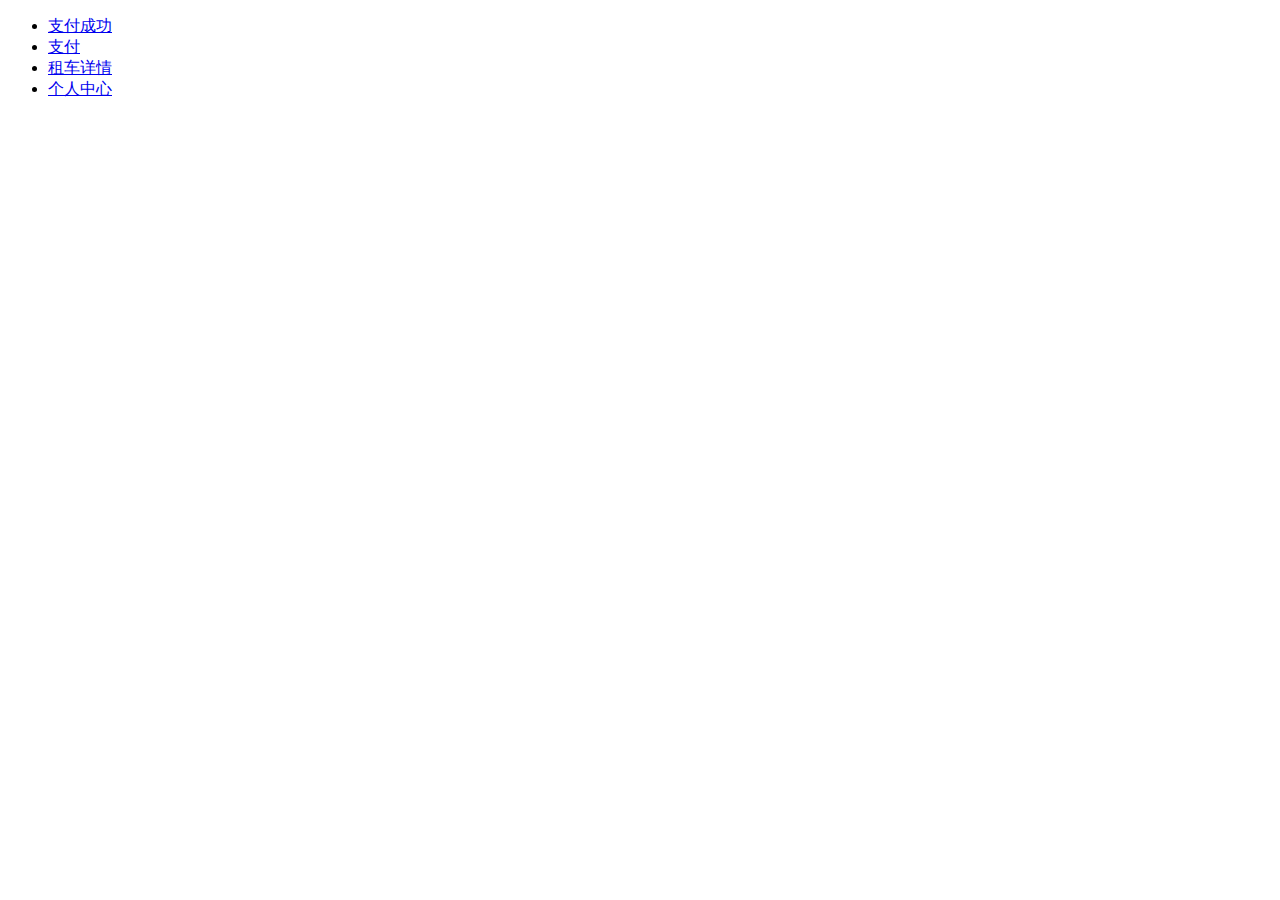
<file: index.html>
<!DOCTYPE html>
<html lang="en">
<head>
    <meta charset="UTF-8">
    <title></title>
</head>
<body>
    <ul>
        <li><a href="支付成功.html">支付成功</a></li>
        <li><a href="支付.html">支付</a></li>
        <li><a href="租车详情.html">租车详情</a></li>
        <li><a href="个人中心.html">个人中心</a></li>
    </ul>
</body>
</html>
</file>
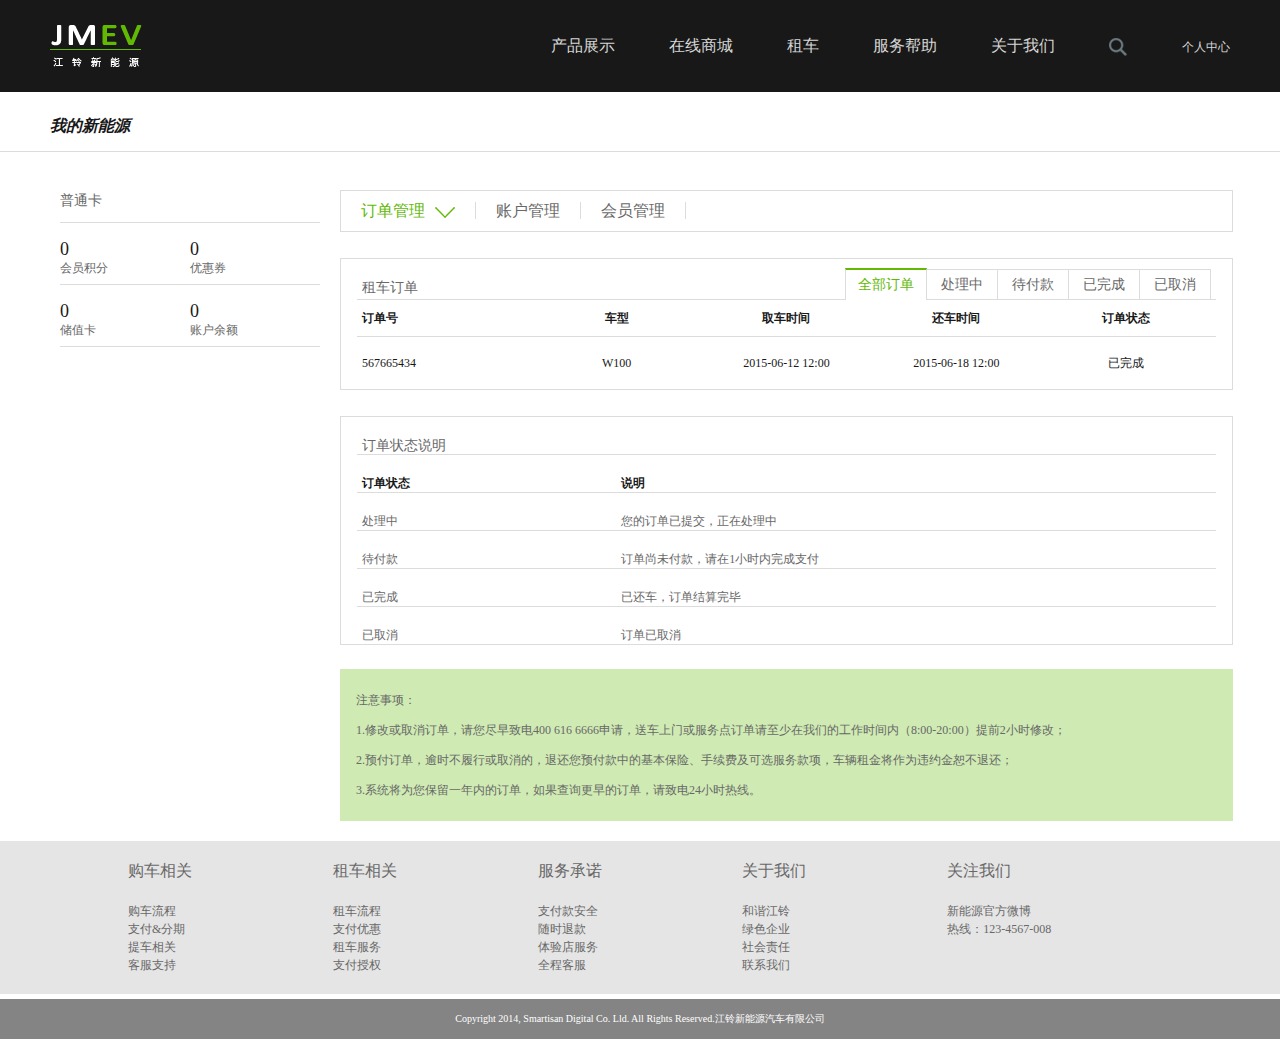
<file: 个人中心.html>
<!DOCTYPE html>
<html lang="en">
<head>
    <meta charset="UTF-8">
    <title>个人中心</title>
    <link href="css/个人中心.css" rel="stylesheet" type="text/css"/>
</head>
<body>
    <header>
        <div class="logo"><input type="image" src="resource/images/user_center/logo.png"></div>
        <ul class="navbar">
            <li><a href="#">产品展示</a></li>
            <li><a href="#">在线商城</a></li>
            <li><a href="#">租车</a></li>
            <li><a href="#">服务帮助</a></li>
            <li><a href="#">关于我们</a></li>
            <li><a href="#"><input type="image" src="resource/images/user_center/搜索icon.png"></a></li>
            <li class="user_center"><a href="#">个人中心</a></li>
        </ul>
        <div class="clear"></div>
    </header>
    <div class="title">我的新能源</div>
    <div class="user">
        <div class="user_detail">
            <div class="user_type">普通卡</div>
            <div class="user_points">
                <div class="points">0
                    <p>会员积分</p>
                </div>
                <div class="coupon">0
                    <p>优惠券</p>
                </div>
                <div class="clear"></div>
            </div>
            <div class="user_bank">
                <div class="points">0
                    <p>储值卡</p>
                </div>
                <div class="coupon">0
                    <p>账户余额</p>
                </div>
                <div class="clear"></div>
            </div>
        </div>
        <div class="user_manage">
            <div class="manage_head">
                <p style="color: #62B903;" id="manage_p_1" onclick="manage_change(1)">订单管理<input type="image" src="resource/images/user_center/下拉icon.png"/></p>
                <p id="manage_p_2" onclick="manage_change(2)">账户管理</p>
                <p id="manage_p_3" onclick="manage_change(3)">会员管理</p>
            </div>
            <div id="order_manage" style="display: none;">
                <p>租车订单</p>
                <p>购车订单</p>
            </div>
            <div class="order_manage" id="manage_1" style="display: block;">
                <div class="rent_order">
                    <div class="order_state">
                        <p>租车订单</p>
                        <div>
                            <p id="state_p_1" onclick="state_change(1)">全部订单</p>
                            <p id="state_p_2" onclick="state_change(2)">处理中</p>
                            <p id="state_p_3" onclick="state_change(3)">待付款</p>
                            <p id="state_p_4" onclick="state_change(4)">已完成</p>
                            <p id="state_p_5" onclick="state_change(5)">已取消</p>
                        </div>
                        <div class="clear"></div>
                    </div>
                    <div class="order_head">
                        <ul>
                            <li>订单号</li>
                            <li>车型</li>
                            <li>取车时间</li>
                            <li>还车时间</li>
                            <li>订单状态</li>
                        </ul>
                    </div>
                    <div class="order_detail">
                        <ul>
                            <li>567665434</li>
                            <li>W100</li>
                            <li>2015-06-12 12:00</li>
                            <li>2015-06-18 12:00</li>
                            <li>已完成</li>
                        </ul>
                    </div>
                </div>
                <div class="order_explain">
                    <div>订单状态说明</div>
                    <div class="explain_head">
                        <p class="state">订单状态</p>
                        <p>说明</p>
                    </div>
                    <div>
                        <p class="state">处理中</p>
                        <p>您的订单已提交，正在处理中</p>
                    </div>
                    <div>
                        <p class="state">待付款</p>
                        <p>订单尚未付款，请在1小时内完成支付</p>
                    </div>
                    <div>
                        <p class="state">已完成</p>
                        <p>已还车，订单结算完毕</p>
                    </div>
                    <div>
                        <p class="state">已取消</p>
                        <p>订单已取消</p>
                    </div>
                </div>
                <div class="order_tips">
                    <p>注意事项：</p>
                    <p>1.修改或取消订单，请您尽早致电400 616 6666申请，送车上门或服务点订单请至少在我们的工作时间内（8:00-20:00）提前2小时修改；</p>
                    <p>2.预付订单，逾时不履行或取消的，退还您预付款中的基本保险、手续费及可选服务款项，车辆租金将作为违约金恕不退还；</p>
                    <p>3.系统将为您保留一年内的订单，如果查询更早的订单，请致电24小时热线。</p>
                </div>
            </div>
            <div class="account_manage" id="manage_2" style="display: none;">
                <div class="account">
                    <div class="account_type">
                        <p>账户管理</p>
                        <div>
                            <p id="account_p_1" onclick="account_change(1)">储值卡</p>
                            <p id="account_p_2" onclick="account_change(2)">优惠券</p>
                            <p id="account_p_3" onclick="account_change(3)">账户余额</p>
                            <p id="account_p_4" onclick="account_change(4)">会员积分</p>
                        </div>
                        <div class="clear"></div>
                    </div>
                    <div class="account_detail">
                        <div>储值卡余额：<span>￥0</span></div>
                        <div>
                            <p>
                                <label for="bank_id">储值卡账号</label>
                                <input type="text" id="bank_id"/>
                            </p>
                            <p>
                                <label>查询消费记录</label>
                                <input type="date" id="start_date"/>至
                                <input type="date" id="end_date"/>
                                <input type="submit" value="查询" id="submit"/>
                            </p>
                            <div class="clear"></div>
                        </div>
                    </div>
                    <div class="account_detail_head">
                        <ul>
                            <li>日期</li>
                            <li>内容</li>
                            <li>金额</li>
                            <li>备注</li>
                        </ul>
                    </div>
                    <div class="account_content"></div>
                </div>
                <div class="account_tips">
                    <p>储值卡规则：</p>
                    <p>1、储值卡支持预付、租金结算、租车押金支付（仅限预授权5000元以下的车型）和违章押金支付；</p>
                    <p>2、使用储值卡消费不返神州币；</p>
                    <p>3、储值卡不计息、不兑现、不透支、不可充值，有效期三年，过期余额不退；</p>
                    <p>4、您可在神州租车任一门店购买储值卡，购买时一次性开具发票，购卡后恕不能退；</p>
                    <p>5、储值卡首次使用前，请有门店进行激活，激活时客户输入密码；</p>
                    <p>6、储值卡不允许转借；</p>
                    <p>7、修改密码或挂失，请您致电400 616 6666热线。</p>
                </div>
            </div>
            <div class="member_manage" id="manage_3" style="display: none;">
                <div class="member">
                    <p>会员管理</p>
                    <div>
                        <p id="member_p_1" onclick="member_change(1)">个人信息</p>
                        <p id="member_p_2" onclick="member_change(2)">修改密码</p>
                    </div>
                    <div class="clear"></div>
                </div>
                <div class="member_detail">
                    <div>
                        <p>
                            <label for="name">姓名：</label>
                            <input type="text" id="name"/>
                        </p>
                        <p>
                            <label>会员级别：</label>
                            <span>普通会员</span>
                        </p>
                    </div>
                    <div>
                        <p>
                            <label for="id_type">证件类型：</label>
                            <select id="id_type">
                                <option value="0">请选择证件类型</option>
                            </select>
                        </p>
                        <p>
                            <label for="id_number">证件号码：</label>
                            <input type="text" id="id_number"/>
                        </p>
                    </div>
                    <div>
                        <p>
                            <label for="tel_number">手机号码：</label>
                            <input type="text" id="tel_number"/>
                        </p>
                        <p>
                            <label for="email">电子邮箱：</label>
                            <input type="text" id="email"/>
                        </p>
                    </div>
                    <div>
                        <input type="submit" value="保存" id="save"/>
                    </div>
                </div>
            </div>
        </div>
        <div class="clear"></div>
    </div>
    <div class="links">
        <div>
            购车相关
            <ul>
                <li><a href="#">购车流程</a></li>
                <li><a href="#">支付&分期</a></li>
                <li><a href="#">提车相关</a></li>
                <li><a href="#">客服支持</a></li>
            </ul>
        </div>
        <div>
            租车相关
            <ul>
                <li><a href="#">租车流程</a></li>
                <li><a href="#">支付优惠</a></li>
                <li><a href="#">租车服务</a></li>
                <li><a href="#">支付授权</a></li>
            </ul>
        </div>
        <div>
            服务承诺
            <ul>
                <li><a href="#">支付款安全</a></li>
                <li><a href="#">随时退款</a></li>
                <li><a href="#">体验店服务</a></li>
                <li><a href="#">全程客服</a></li>
            </ul>
        </div>
        <div>
            关于我们
            <ul>
                <li><a href="#">和谐江铃</a></li>
                <li><a href="#">绿色企业</a></li>
                <li><a href="#">社会责任</a></li>
                <li><a href="#">联系我们</a></li>
            </ul>
        </div>
        <div>
            关注我们
            <ul>
                <li><a href="#">新能源官方微博</a></li>
                <li><a href="#">热线：123-4567-008</a></li>
            </ul>
        </div>
    </div>
    <footer>
        Copyright 2014, Smartisan Digital Co. Lld. All Rights Reserved.江铃新能源汽车有限公司
    </footer>
    <script type="application/javascript" src="js/个人中心.js"></script>
</body>
</html>
</file>
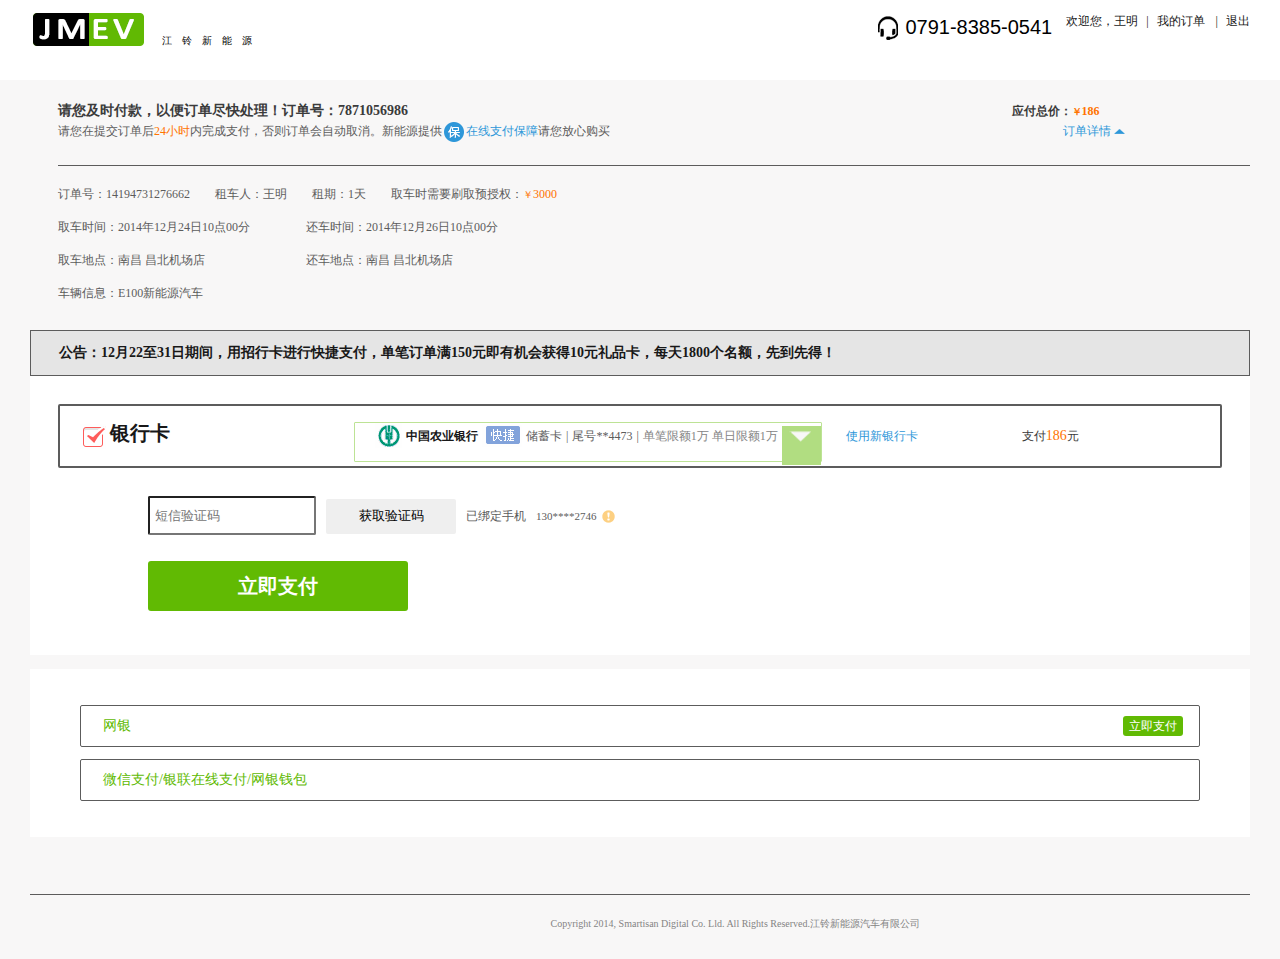
<file: 支付.html>
<!DOCTYPE html>
<html lang="en">
<head>
    <meta charset="UTF-8">
    <title>支付</title>
    <link href="css/支付.css" type="text/css" rel="stylesheet">
</head>
<body>
    <header>
        <div class="logo"><img src="resource/images/支付/1%20(2).png" id="logo"/><p>江铃新能源</p></div>
        <div class="head_nav">
            <ul>
                <li><a href="#">欢迎您，<div class="username">王明</div></a></li>
                <li class="pipe">|</li>
                <li><a href="#">我的订单</a> </li>
                <li class="pipe">|</li>
                <li><a href="#">退出</a></li>
            </ul>
        </div>
        <div class="tel"><img src="resource/images/支付/3%20(2).png" id="headphone"/>0791-8385-0541</div>
        <div class="clear"></div>
    </header>
    <div class="order">
        <div class="order_head">
            <div class="order_price">
                请您及时付款，以便订单尽快处理！订单号：7871056986
                <p id="price">应付总价：<span id="sign">￥</span><span>186</span></p>
            </div>
            <p id="notice">请您在提交订单后<span id="time">24小时</span>内完成支付，否则订单会自动取消。新能源提供<img src="resource/images/支付/1.png" /><span id="security">在线支付保障</span>请您放心购买 </p>
            <p id="order_detail_logo">订单详情<img src="resource/images/支付/4.png" /></p>
        </div>
        <div class="order_detail">
            <div class="renter">
                <p>订单号：14194731276662</p>
                <p>租车人：王明</p>
                <p>租期：1天</p>
                <p>取车时需要刷取预授权：<span class="sign">￥</span><span>3000</span></p>
            </div>
            <div class="get">
                <p>取车时间：2014年12月24日10点00分</p>
                <p>取车地点：南昌 昌北机场店</p>
                <p>车辆信息：E100新能源汽车</p>
            </div>
            <div class="return">
                <p>还车时间：2014年12月26日10点00分</p>
                <p>还车地点：南昌 昌北机场店</p>
            </div>
            <div class="clear"></div>
        </div>
    </div>
    <div class="payment">
        <div class="notice">
            公告：12月22至31日期间，用招行卡进行快捷支付，单笔订单满150元即有机会获得10元礼品卡，每天1800个名额，先到先得！
        </div>
        <div class="bank_card">
            <img src="resource/images/支付/6.png"/>
            <p class="card">银行卡</p>
            <div class="bank">
                <img src="resource/images/支付/3.png"/>
                <p class="card">中国农业银行</p>
                <img src="resource/images/支付/12.png" />
                <p>储蓄卡</p>
                <p>|</p>
                <p>尾号**4473</p>
                <p>|</p>
                <p class="tips">单笔限额1万 单日限额1万</p>
                <div class="box">
                    <img src="resource/images/支付/5.png" />
                </div>
            </div>
            <p class="new_card">使用新银行卡</p>
            <p class="pay">支付<span>186</span>元</p>
        </div>
        <div class="tel">
            <input type="text" placeholder="短信验证码" id="text"/>
            <input type="button" value="获取验证码" id="button"/>
            <p>已绑定手机</p>
            <p id="tel_number">130****2746</p>
            <img src="resource/images/支付/2.png" />
            <div class="pay_now"><input type="button" value="立即支付" id="pay"/></div>
        </div>
    </div>
    <div class="online_payment">
        <div class="online_bank">网银
            <input type="button" name="立即支付" value="立即支付" align="right"/>
            <div class="clear"></div>
        </div>
        <div class="wechat">微信支付/银联在线支付/网银钱包</div>
    </div>
    <footer>
        Copyright 2014, Smartisan Digital Co. Lld. All Rights Reserved.江铃新能源汽车有限公司
    </footer>
</body>
</html>
</file>
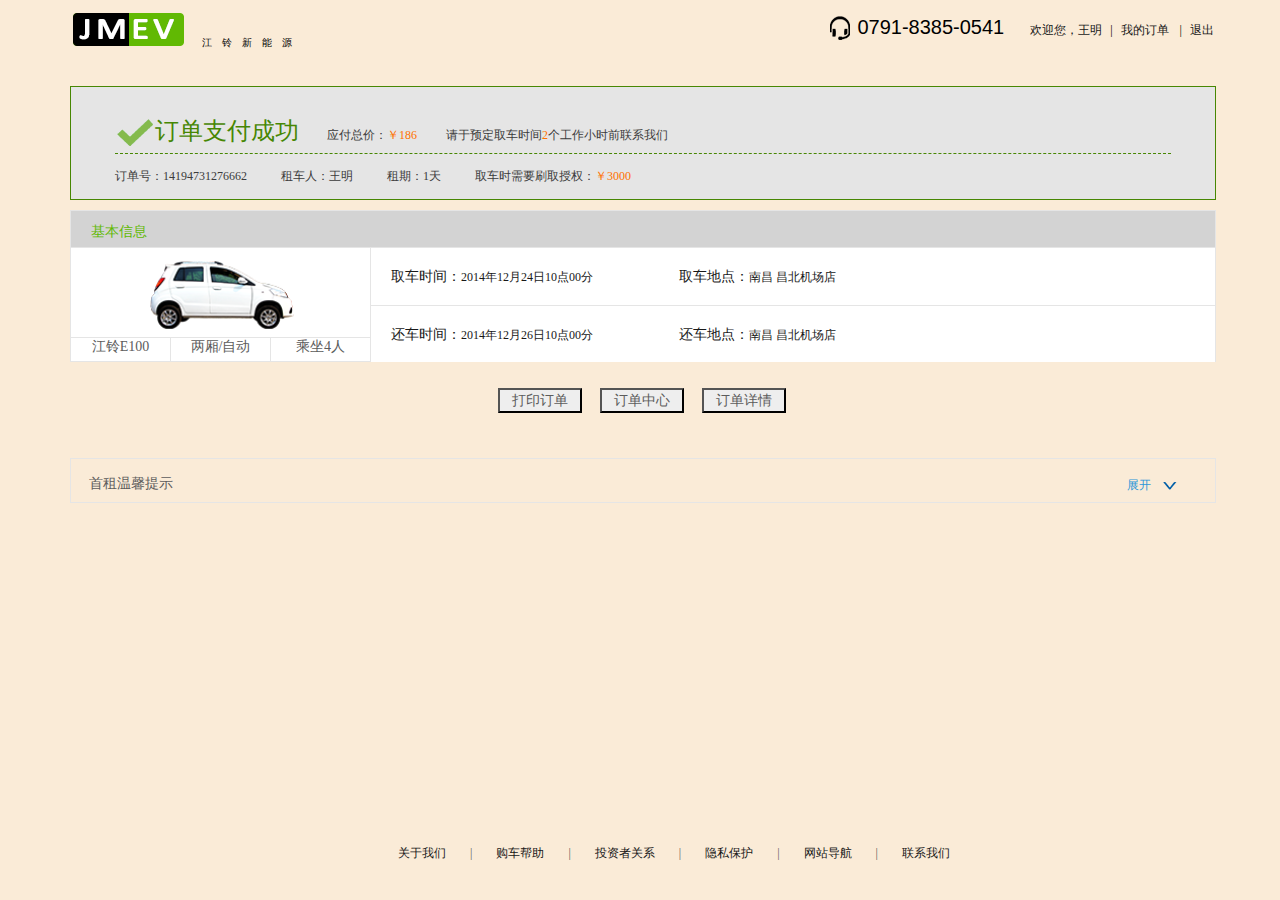
<file: 支付成功.html>
<!DOCTYPE html>
<html lang="en">
<head>
    <meta charset="UTF-8">
    <title>支付成功</title>
    <link href="css/支付成功.css" type="text/css" rel="stylesheet">
</head>
<body>
    <header>
        <div class="logo"><img src="resource/images/1%20(2).png" id="logo"/><p>江铃新能源</p></div>
        <div class="head_nav">
            <div class="tel"><img src="resource/images/3%20(2).png" id="headphone"/>0791-8385-0541</div>
            <div class="head_navbar">
                <ul>
                    <li><a href="#">欢迎您，<div class="username">王明</div></a></li>
                    <li class="pipe">|</li>
                    <li><a href="#">我的订单</a> </li>
                    <li class="pipe">|</li>
                    <li><a href="#">退出</a></li>
                </ul>
            </div>
        </div>
        <div class="clear"></div>
    </header>
    <div class="success">
        <div class="success_info">
            <div class="success_logo"><img src="resource/images/3.png"/>订单支付成功 </div>
            <div class="success_price">
                <p class="rent_price">应付总价：<span id="rent_price">￥186</span></p>
                <p class="contact_time">请于预定取车时间<span id="contact_time">2</span>个工作小时前联系我们</p>
            </div>
        </div>
        <div class="order_info">
            <p class="order">订单号：14194731276662</p>
            <p class="renter">租车人：王明</p>
            <p class="rent_time">租期：1天</p>
            <p class="auth_price">取车时需要刷取授权：<span id="auth_price">￥3000</span></p>
        </div>
    </div>
    <div class="basic_info">
        <div class="basic_info_head">基本信息</div>
        <div class="car_info">
            <div class="car_pic"><img src="resource/images/1.png"/></div>
            <div class="car_detail">
                <span>江铃E100</span>
                <span>两厢/自动</span>
                <span>乘坐4人</span>
            </div>
        </div>
        <div class="time_place">
            <div class="get">
                <p class="time">取车时间：<span>2014年12月24日10点00分</span></p>
                <p class="place">取车地点：<span>南昌 昌北机场店</span></p>
            </div>
            <div class="return">
                <p class="time">还车时间：<span>2014年12月26日10点00分</span></p>
                <p class="place">还车地点：<span>南昌 昌北机场店</span></p>
            </div>
        </div>
    </div>
    <div class="order_button">
        <button id="print_order" >打印订单</button>
        <button id="order_center" >订单中心</button>
        <button id="order_detail" >订单详情</button>
    </div>
    <div class="tips">
        <div class="first_rent_tips">
            首租温馨提示
            <a href="javascript:open()"><img src="resource/images/2.png"/></a>
            <span class="open">展开</span>
            <div class="clear"></div>
        </div>
        <div class="how_get" id="how_get" style="display: none">
            如何取车
            <p>1.取车时请携带本人有效身份证、驾驶证副本和信用卡。取车时将冻结3，000租车授权。</p>
            <p>2.请您准时取车，超时取车，起租时间按预定取车时间起算。</p>
        </div>
        <div class="change_rules" id="change_rules" style="display: none">
            退改规则
            <p>修改或取消订单，请提前致电0791-83850541；取车时间在10:00-20:00时，请提前2小时申请，取车时间在10:00-20:00之外，请您尽早致电申请。</p>
            <p>（小贴士：如果您修改订单或取消订单重新预定，价格可能会发生变化。）</p>
        </div>
    </div>
    <footer>
        <div class="foot_nav">
            <ul>
                <li><a href="#">关于我们</a></li>
                <li class="pipe">|</li>
                <li><a href="#">购车帮助</a></li>
                <li class="pipe">|</li>
                <li><a href="#">投资者关系</a></li>
                <li class="pipe">|</li>
                <li><a href="#">隐私保护</a></li>
                <li class="pipe">|</li>
                <li><a href="#">网站导航</a></li>
                <li class="pipe">|</li>
                <li><a href="#">联系我们</a></li>
            </ul>
        </div>
    </footer>
    <script type="text/javascript" src="js/支付成功.js"></script>
</body>
</html>
</file>
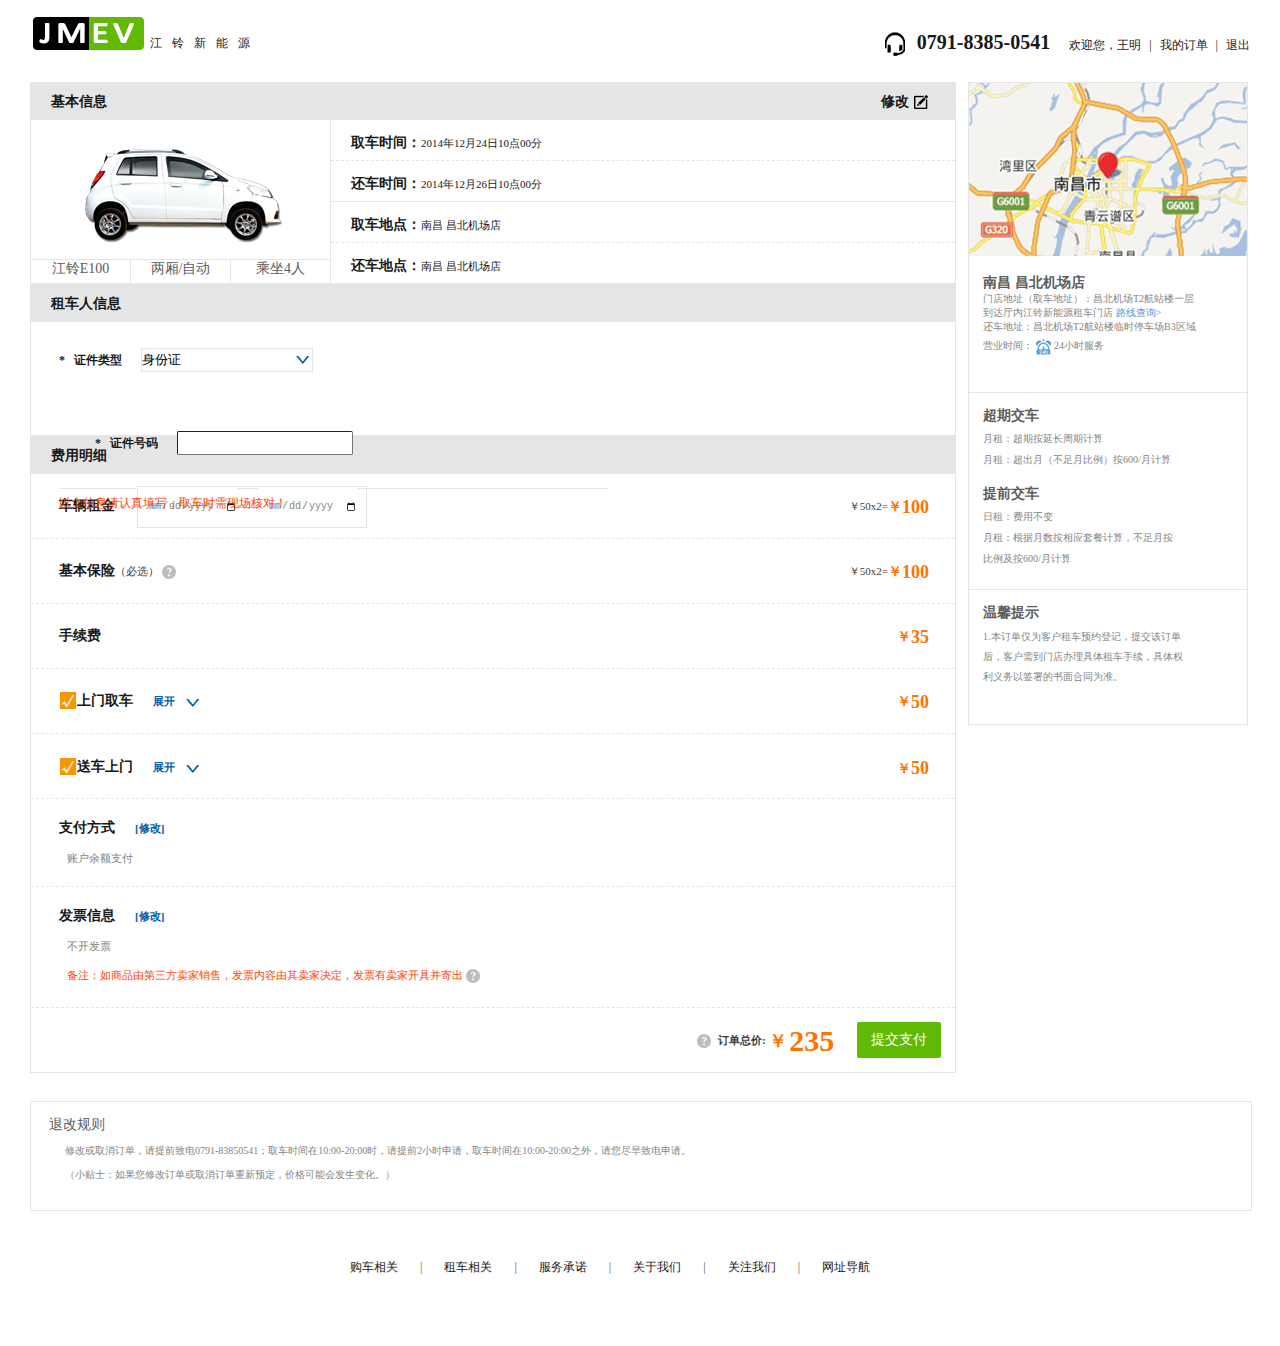
<file: 租车详情.html>
<!DOCTYPE html>
<html lang="en">
<head>
    <meta charset="UTF-8">
    <title>租车详情</title>
    <link type="text/css" rel="stylesheet" href="css/租车详情.css" />
</head>
<body>
    <header>
        <div class="logo">
            <input type="image" src="resource/images/rent_detail/1.png" />
            <p>江铃新能源</p>
        </div>
        <div class="head_nav">
            <p>
                <input type="image" src="resource/images/rent_detail/3.png" />
                0791-8385-0541
            </p>
            <ul>
                <li><a href="#">欢迎您，<span>王明</span></a></li>
                <li>|</li>
                <li><a href="#">我的订单</a></li>
                <li>|</li>
                <li><a href="#">退出</a></li>
            </ul>
        </div>
        <div class="clear"></div>
    </header>
    <div class="rent">
        <div class="rent_info">
            <div class="basic_info">
                <div class="basic_info_head">
                    <p class="basic">基本信息</p>
                    <p class="change">修改<input type="image" src="resource/images/rent_detail/8.png" /></p>
                    <div class="clear"></div>
                </div>
                <div class="car_info">
                    <div class="car_pic"><img src="resource/images/rent_detail/租车详情 1.1.png"/></div>
                    <div class="car_detail">
                        <span>江铃E100</span>
                        <span>两厢/自动</span>
                        <span>乘坐4人</span>
                    </div>
                </div>
                <div class="time_place">
                    <p class="get_time">取车时间：<span>2014年12月24日10点00分</span></p>
                    <p class="return_time">还车时间：<span>2014年12月26日10点00分</span></p>
                    <p class="get_place">取车地点：<span>南昌 昌北机场店</span></p>
                    <p class="return_place">还车地点：<span>南昌 昌北机场店</span></p>
                </div>
            </div>
            <div class="renter">
                <div class="renter_head">租车人信息</div>
                <div class="renter_id">
                    <div class="id_type">*
                        <label for="select">证件类型</label>
                        <div class="select" >
                            <select id="select">
                                <option value="0">身份证</option>
                            </select>
                        </div>
                    </div>
                    <div class="id_number">*
                        <label for="id_number">证件号码</label>
                        <input type="text" id="id_number"/>
                    </div>
                </div>
                <div class="rent_tips">以上信息请认真填写，取车时需现场核对！</div>
            </div>
            <div class="cost_details">
                <div class="cost_head">费用明细</div>
                <div class="car_rent">
                    <p class="title">车辆租金</p>
                    <p class="date">
                        <input type="date" id="start_date"/>
                        <span>——</span>
                        <input type="date" id="end_date"/>
                    </p>
                    <p class="price">￥50x2=<span class="sign">￥</span><span>100</span></p>
                    <div class="clear"></div>
                </div>
                <div class="basic_insurance">
                    <p class="title">基本保险<span>（必选）</span><img src="resource/images/rent_detail/7.png"/></p>
                    <p class="price">￥50x2=<span class="sign">￥</span><span>100</span></p>
                    <div class="clear"></div>
                </div>
                <div class="commission">
                    <p class="title">手续费</p>
                    <p class="price"><span class="sign">￥</span><span>35</span></p>
                    <div class="clear"></div>
                </div>
                <div class="get_car">
                    <p class="title"><img src="resource/images/rent_detail/5.png" class="checked"/>上门取车<a href="javascript:get_open()"><span>展开<img src="resource/images/rent_detail/4.png" /></span></a></p>
                    <p class="price"><span class="sign">￥</span><span>50</span></p>
                    <div class="clear"></div>
                </div>
                <div class="send_car" id="send_car">
                    <p class="title"><img src="resource/images/rent_detail/5.png" class="checked"/>送车上门<a href="javascript:send_open()"><span>展开<img src="resource/images/rent_detail/4.png" /></span></a></p>
                    <p class="price"><span class="sign">￥</span><span>50</span></p>
                    <div class="clear"></div>
                    <div class="open" id="send_open" style="display: none">
                        <p>服务费：<span class="sign">￥</span><span>50</span>元/次</p>
                        <p>江铃新能源租车可以到指定地点取车并为客户现场办理手续。</p>
                        <p>服务范围：北至：新区--经开区双港路，老市区--富大有路；西至：新区--昌南大道；南至：新区--经开区黄家湖西路，</p>
                        <p>红谷滩--前胡大道，老市区--昌南大道；冬至：昌东大道。</p>
                        <p>为确保预定成功，请提前24小时预订。</p>
                        <p>本服务按次计费。</p>
                    </div>

                </div>
                <div class="pay_method" id="pay_method">
                    <p class="title">支付方式<a href="javascript:method_open()"><span>[修改]</span></a></p>
                    <div class="method" id="method">账户余额支付</div>
                    <div class="change_method" id="change_method" style="display: none">
                        <form id="form" action="javascript:save()">
                            <p id="p-0" style="background-color: #E5E5E5">
                                <input type="radio" id="balance_payment" checked="checked" name="change_method" value="balance_payment"/>
                                <label for="balance_payment">账户余额支付</label>
                                新能源账户（13006182746）&nbsp;&nbsp;&nbsp;&nbsp;余额：0元
                                <a href="#">查看账户信息</a>
                            </p>
                            <p id="p-1">
                                <input type="radio" id="online_payment" name="change_method" value="online_payment"/>
                                <label for="online_payment">在线支付</label>
                                即时到账，支持绝大多数银行借记卡及部分信用卡
                                <a href="#">查看银行及限额</a>
                            </p>
                            <p id="p-2">
                                <input type="radio" id="store_payment" name="change_method" value="store_payment"/>
                                <label for="store_payment">门店支付</label>
                                门店提货付款，支持现金、POS机刷卡、支票支付
                                <a href="#">查看服务</a>
                            </p>
                            <input type="submit" value="保存支付方式" id="save"/>
                        </form>
                    </div>
                </div>
                <div class="invoice" id="invoice_method">
                    <p class="title">发票信息<a href="javascript:invoice_open()"><span>[修改]</span></a></p>
                    <div id="invoice" >
                        <p class="invoice_info" id="invoice_info">不开发票</p>
                        <p class="remark">备注：如商品由第三方卖家销售，发票内容由其卖家决定，发票有卖家开具并寄出<img src="resource/images/rent_detail/7.png"/></p>
                    </div>
                    <div class="change_invoice" id="change_invoice" style="display: none">
                        <form id="invoice_form" action="javascript:save_invoice()">
                            <div class="invoice_type">
                                类型和抬头
                                <p>
                                    <input type="radio" name="invoice" checked="checked" id="individual"/>
                                    &nbsp;个人&nbsp;普通发票&nbsp;
                                    <span>编辑</span>
                                    <span>删除</span>
                                </p>
                                <p>
                                    <input type="radio" name="invoice" id="new" />
                                    &nbsp;使用新的发票信息
                                </p>
                            </div>
                            <div class="invoice_content">
                                发票内容
                                <img src="resource/images/rent_detail/7.png"/>
                                <p>
                                    <label>发票内容：</label>
                                    <input type="radio" name="invoice_content" checked="checked" id="no_invoice"/>
                                    <label for="no_invoice">不开发票</label>
                                    <input type="radio" name="invoice_content" checked="checked" id="invoice_details"/>
                                    <label for="invoice_details">明细</label>
                                </p>
                            </div>
                            <p class="remark">备注：如商品由第三方卖家销售，发票内容由其卖家决定，发票有卖家开具并寄出<img src="resource/images/rent_detail/7.png"/></p>
                            <input type="submit" value="保存发票信息" id="save_invoice"/>
                        </form>

                    </div>
                </div>
                <div class="payment">
                    <p>
                        <img src="resource/images/rent_detail/7.png"/>
                        订单总价:
                        <span class="sign">￥</span>
                        <span>235</span>
                        <input type="submit" value="提交支付"/>
                    </p>
                    <div class="clear"></div>
                </div>
            </div>
        </div>
        <div class="other_info">
            <div class="map"><input type="image" src="resource/images/rent_detail/2.png"/></div>
            <div class="place">
                南昌 昌北机场店
                <p>门店地址（取车地址）：昌北机场T2航站楼一层</p>
                <p>到达厅内江铃新能源租车门店 <a href="#">路线查询></a></p>
                <p>还车地址：昌北机场T2航站楼临时停车场B3区域</p>
                <p>营业时间：<input type="image" src="resource/images/rent_detail/9.png" />24小时服务</p>
            </div>
            <div class="return">
                <div class="after_return">
                    超期交车
                    <p>月租：超期按延长周期计算</p>
                    <p>月租：超出月（不足月比例）按600/月计算</p>
                </div>
                <div class="pre_return">
                    提前交车
                    <p>日租：费用不变</p>
                    <p>月租：根据月数按相应套餐计算，不足月按</p>
                    <p>比例及按600/月计算</p>
                </div>
            </div>
            <div class="tips">
                温馨提示
                <p>1.本订单仅为客户租车预约登记，提交该订单</p>
                <p>后，客户需到门店办理具体租车手续，具体权</p>
                <p>利义务以签署的书面合同为准。</p>
            </div>
        </div>
        <div class="clear"></div>
    </div>
    <div class="change_rules" id="change_rules">
        退改规则
        <p>修改或取消订单，请提前致电0791-83850541；取车时间在10:00-20:00时，请提前2小时申请，取车时间在10:00-20:00之外，请您尽早致电申请。</p>
        <p>（小贴士：如果您修改订单或取消订单重新预定，价格可能会发生变化。）</p>
    </div>
    <footer>
        <ul>
            <li><a href="#">购车相关</a></li>
            <li class="pipe">|</li>
            <li><a href="#">租车相关</a></li>
            <li class="pipe">|</li>
            <li><a href="#">服务承诺</a></li>
            <li class="pipe">|</li>
            <li><a href="#">关于我们</a></li>
            <li class="pipe">|</li>
            <li><a href="#">关注我们</a></li>
            <li class="pipe">|</li>
            <li><a href="#">网址导航</a></li>
        </ul>
    </footer>
    <script type="application/javascript" src="js/租车详情.js"></script>
</body>
</html>
</file>
<file: css/个人中心.css>
*{
    margin: 0;
    padding: 0;
}

body{
    width: 100%;
    font-size: 0;
}

.clear{
    clear: both;
}

header{
    height: 92px;
    line-height: 92px;
    width: 100%;
    background-color: #181818;
}

header .logo{
    float: left;
    margin-left: 50px;
}

header .logo input{
    vertical-align: middle;
}

.navbar{
    list-style: none;
    font-size: 16px;
    float: right;
}

.navbar li{
    display: inline;
    margin-right: 50px;
    font-family: ���� sans-serif;
    color: #D6D6D6;
}

a:link,a:visited{
    color: #D6D6D6;
    text-align: center;
    text-decoration: none;
}

a:hover,a:active{
    color: #FFFFFF;
}

.navbar li input{
    vertical-align: middle;
}

.user_center{
    font-size: 12px;
}

.title{
    padding-left: 50px;
    padding-top: 24px;
    padding-bottom: 14px;
    font-size: 16px;
    font-weight: bold;
    font-style: italic;
    color: #181818;
    border-bottom: 1px solid #DCDCDC;
}

.user{
    margin-left: 60px;
    margin-right: 45px;
}

.user .user_detail{
    float: left;
    width: 260px;
}

.user .user_detail .user_type{
    margin-top: 40px;
    padding-bottom: 12px;
    font-size: 14px;
    color: #686868;
    border-bottom: 1px solid #DCDCDC;
}

.user .user_detail .user_points{
    height: auto;
    border-bottom: 1px solid #DCDCDC;
}

.user .user_detail .points{
    font-size: 18px;
    float: left;
    width: 50%;
    color: #181818;
    margin-top: 16px;
    margin-bottom: 7px;
}

.user .user_detail p{
    font-size: 12px;
    color: #686868;
}

.user .user_detail .coupon{
    font-size: 18px;
    float: left;
    width: 50%;
    color: #181818;
    margin-top: 16px;
    margin-bottom: 7px;
}

.user .user_detail .user_bank{
    height: auto;
    border-bottom: 1px solid #DCDCDC;
}

.user .user_manage{
    float: left;
    margin-left: 20px;
    width: calc(100% - 282px);
}

.user .user_manage .manage_head{
    margin-top: 38px;
    height: 40px;
    border: 1px solid #DCDCDC;
}

.user .user_manage .manage_head p{
    display: inline;
    font-size: 16px;
    height: 40px;
    line-height: 40px;
    color: #686868;
    text-align: center;
    padding-left: 20px;
    padding-right: 20px;
    border-right: 1px solid #DCDCDC;
    cursor: pointer;
}

.user .user_manage .manage_head p input{
    margin-left: 10px;
    vertical-align: middle;
}

.user .user_manage .order_manage .rent_order{
    margin-top: 26px;
    padding: 0 16px;
    border: 1px solid #DCDCDC;
}

.user .user_manage .order_manage .rent_order .order_state{
    height: 40px;
    font-size: 14px;
    color: #686868;
    padding-left: 5px;
}

.user .user_manage .order_manage .rent_order .order_state > p{
    float: left;
    margin-top: 20px;
}

.user .user_manage .order_manage .rent_order .order_state > div{
    float: right;
    margin-right: 5px;
    margin-top: 9px;
    font-size: 0;
}

.user .user_manage .order_manage .rent_order .order_state > div p{
    margin-left: 0;
    display: inline-block;
    border-top: 1px solid #DCDCDC;
    border-right: 1px solid #DCDCDC;
    width: 70px;
    height: 30px;
    line-height: 30px;
    font-size: 14px;
    color: #686868;
    text-align: center;
    cursor: pointer;
}

.user .user_manage .order_manage .rent_order .order_state > div p:first-child{
    border-left: 1px solid #DCDCDC;
    width: 80px;
    border-top: 2px solid #62B903;
    background-color: #FFFFFF;
    color: #62B903;
}

.user .user_manage .order_manage .rent_order .order_head{
    border-top: 1px solid #DCDCDC;
    border-bottom: 1px solid #DCDCDC;
    height: 36px;
    font-size: 0;
    padding-left: 5px;
}

.user .user_manage .order_manage .rent_order ul{
    list-style: none;
}

.user .user_manage .order_manage .rent_order ul li{
    display: inline-block;
    line-height: 36px;
    width: calc(20% - 1px);
    font-size: 12px;
    color: #181818;
    font-weight: bold;
    text-align: center;
}

.user .user_manage .order_manage .rent_order ul li:first-child{
    text-align: left;
}

.user .user_manage .order_manage .rent_order .order_detail{
    height: 52px;
    padding-left: 5px;
}

.user .user_manage .order_manage .rent_order .order_detail ul li{
    line-height: 52px;
    font-weight: normal;
}

.user .user_manage .order_manage .order_explain{
    margin-top: 26px;
    padding: 0 16px;
    border: 1px solid #DCDCDC;
}

.user .user_manage .order_manage .order_explain div{
    border-top: 1px solid #DCDCDC;
    height: 17px;
    font-size: 12px;
    color: #686868;
    padding-top: 20px;
    padding-left: 5px;
}

.user .user_manage .order_manage .order_explain div:first-child{
    font-size: 14px;
    border-top: none;
}

.user .user_manage .order_manage .order_explain div.explain_head{
    color: #181818;
    font-weight: bold;
}

.user .user_manage .order_manage .order_explain div p{
    display: inline-block;
}

.user .user_manage .order_manage .order_explain div p:first-child{
    width: 30%;
}

.user .user_manage .order_manage .order_tips{
    margin-top: 24px;
    padding: 16px;
    background-color: #CFEBB3;
    font-size: 12px;
    color: #686868;
}

.user .user_manage .order_manage .order_tips{
    line-height: 30px;
}

.user .user_manage .account_manage .account{
    margin-top: 26px;
    padding: 0 16px;
    border: 1px solid #DCDCDC;
}

.user .user_manage .account_manage .account .account_type{
    height: 40px;
    font-size: 14px;
    color: #686868;
    padding-left: 5px;
}

.user .user_manage .account_manage .account .account_type > p{
    float: left;
    margin-left: 5px;
    margin-top: 20px;
}

.user .user_manage .account_manage .account .account_type > div{
    float: right;
    margin-right: 5px;
    margin-top: 9px;
    font-size: 0;
}

.user .user_manage .account_manage .account .account_type > div p{
    display: inline-block;
    width: 80px;
    height: 30px;
    border-top: 1px solid #DCDCDC;
    border-right: 1px solid #DCDCDC;
    line-height: 30px;
    font-size: 14px;
    color: #686868;
    text-align: center;
    cursor: pointer;
}

.user .user_manage .account_manage .account .account_type > div p:first-child{
    border-left: 1px solid #DCDCDC;
    width: 70px;
    border-top: 2px solid #62B903;
    background-color: #FFFFFF;
    color: #62B903;
}

.user .user_manage .account_manage .account .account_type > div p:nth-child(2){
    width: 70px;
}

.user .user_manage .account_manage .account .account_detail{
    border-top: 1px solid #DCDCDC;
    border-bottom: 1px solid #DCDCDC;
    padding: 10px 5px;
    font-size: 0;
    color: #181818;
    font-weight: bold;
}

.user .user_manage .account_manage .account .account_detail div{
    line-height: 30px;
    font-size: 12px;
    height: 30px;
}

.user .user_manage .account_manage .account .account_detail div span{
    font-size: 16px;
    vertical-align: middle;
}

.user .user_manage .account_manage .account .account_detail div p{
    display: inline-block;
    margin-right: 20px;
    height: 26px;
}

.user .user_manage .account_manage .account .account_detail div p label{
    font-size: 12px;
    display: inline-block;
    height: 26px;
    vertical-align: top;
}

.user .user_manage .account_manage .account .account_detail div p input{
    width: 104px;
    height: 22px;
    margin-right: 5px;
}

.user .user_manage .account_manage .account .account_detail div p input#bank_id{
    width: 140px;
}

.user .user_manage .account_manage .account .account_detail div p input#submit{
    display: inline-block;
    width: 48px;
    height: 26px;
    color: #FFFFFF;
    background-color: #62B903;
    vertical-align: top;
    margin-top: 1px;
    border-width: 0;
    border-radius: 1px;
}

.user .user_manage .account_manage .account .account_detail div.clear{
    height: 0;
}

.user .user_manage .account_manage .account .account_detail_head{
    height: 30px;
    line-height: 30px;
    border-bottom: 1px solid #DCDCDC;
}

.user .user_manage .account_manage .account .account_detail_head ul{
    list-style-type: none;
}

.user .user_manage .account_manage .account .account_detail_head ul li{
    display: inline-block;
    width: 25%;
    text-align: center;
    font-size: 12px;
}

.user .user_manage .account_manage .account .account_content{
    height: 60px;
}

.user .user_manage .account_manage .account_tips{
    margin-top: 24px;
    padding: 16px;
    background-color: #CFEBB3;
    font-size: 12px;
    color: #686868;
    height: 214px;
    line-height: 26px;
}

.user .user_manage .member_manage{
    margin-top: 26px;
    padding: 0 16px;
    border: 1px solid #DCDCDC;
}

.user .user_manage .member_manage .member{
    height: 40px;
    font-size: 14px;
}

.user .user_manage .member_manage .member > p{
    float: left;
    margin-left: 5px;
    margin-top: 20px;
}

.user .user_manage .member_manage .member > div{
    float: right;
    margin-right: 5px;
    margin-top: 9px;
    font-size: 0;
}

.user .user_manage .member_manage .member > div p{
    display: inline-block;
    width: 80px;
    height: 30px;
    border-top: 1px solid #DCDCDC;
    border-right: 1px solid #DCDCDC;
    line-height: 30px;
    font-size: 14px;
    color: #686868;
    text-align: center;
    cursor: pointer;
}

.user .user_manage .member_manage .member > div p:first-child{
    border-left: 1px solid #DCDCDC;
    border-top: 2px solid #62B903;
    color: #62B903;
    background-color: #FFFFFF;
}

.user .user_manage .member_manage .member_detail{
    border-top: 1px solid #DCDCDC;
    text-align: center;
}

.user .user_manage .member_manage .member_detail div{
    line-height: 46px;
    font-size: 0;
}

.user .user_manage .member_manage .member_detail div p{
    display: inline-block;
    font-size: 12px;
    font-weight: bold;
    color: #181818;
    width: calc(50% - 46px);
}

.user .user_manage .member_manage .member_detail div p span{
    font-weight: normal;
    color: #686868;
}

.user .user_manage .member_manage .member_detail div p:first-child{
    text-align: right;
}

.user .user_manage .member_manage .member_detail div p:last-child{
    text-align: left;
    margin-left: 42px;
}

.user .user_manage .member_manage .member_detail div p input{
    width: 136px;
    height: 22px;
}

.user .user_manage .member_manage .member_detail div p label{
    display: inline-block;
    width: 60px;
    height: 26px;
    text-align: right;
}

.user .user_manage .member_manage .member_detail div p select{
    width: 140px;
    height: 26px;
    color: #C3C3C3;
    text-indent: 5px;
    -webkit-appearance: none;
    background: url(../resource/images/user_center/id_type.png) no-repeat 95% 50%;
}

.user .user_manage .member_manage .member_detail div #save{
    height: 35px;
    width: 80px;
    margin-top: 33px;
    margin-bottom: 38px;
    color: #FFFFFF;
    background-color: #62B903;
    border-width: 0;
    border-radius: 2px;
}

.links{
    margin-top: 20px;
    padding: 20px 10%;
    background-color: #E5E5E5;
}

.links div{
    font-size: 16px;
    color: #686868;
    display: inline-block;
    width: 20%;
    vertical-align: top;
}

.links div ul{
    list-style: none;
    margin-top: 20px;
}

.links div ul li{
    font-size: 12px;
    line-height: 18px;
}

.links div ul li > a:link{
    color: #686868;
}

.links div ul li > a:visited{
    color: #686868;
}

.links div ul li > a:hover{
    color: #FFFFFF;
}

.links div ul li > a:active{
    color: #FFFFFF;
}

footer{
    margin-top: 5px;
    height: 40px;
    line-height: 40px;
    font-size: 10px;
    color: #FFFFFF;
    background-color: #848484;
    text-align: center;
}

#order_manage{
    width: 130px;
    height: 96px;
    text-align: center;
    padding-top: 20px;
    background: url(../resource/images/user_center/select_background.png) no-repeat;
    position: absolute;
    font-size: 12px;
}

#order_manage p{
    font-size: 16px;
    color: #686868;
    margin-top: 10px;
    padding-bottom: 5px;
    cursor: pointer;
}

#order_manage p:first-child{
    border-bottom: 1px solid #DCDCDC;
    color: #62B903;
}

#start_date{
    -webkit-appearance: none;
    background: url(../resource/images/user_center/date.png) no-repeat 95% 50%;
}

#end_date{
    -webkit-appearance: none;
    background: url(../resource/images/user_center/date.png) no-repeat 95% 50%;
}
</file>
<file: css/支付.css>
body{
    margin: 0;
    padding: 0;
    background-color: #F8F7F7;
}

header{
    height: 32px;
    margin: 0;
    padding: 12px 30px 36px 30px;
    background-color: #FFFFFF;
}

header .logo{
    float: left;
    display: inline;
    font-size: 10px;
}

header .logo img{
    vertical-align: bottom;
}

header .logo p{
    margin-left: 16px;
    letter-spacing: 10px;
    display: inline;
}

header .head_nav{
    float: right;
    line-height: 100%;
}

header .head_nav ul{
    list-style-type: none;
    margin: 0;
    padding: 0;
    display: inline;
    font-size: 0;
}

header .head_nav ul li{
    display: inline;
    font-size: 12px;
    color: #181818;
    margin-left: 8px;
}

header .head_nav ul li .username{
    display: inline;
}

a:link,a:visited{
    color: #181818;
    text-align: center;
    text-decoration: none;
}

a:hover,a:active{
    color: #ff4400;
}

header .tel{
    display: inline;
    font-family: Calibri,sans-serif;
    font-size: 20px;
    float: right;
    margin-right: 6px;
}

.tel img{
    vertical-align: middle;
}

.order{
    padding-left: 58px;
    padding-right: 30px;
    padding-top: 22px;
    background-color: #F8F7F7;
}

.order .order_head .order_price{
    font-size: 14px;
    font-weight: bold;
    color: #3B3B3B;
}

.order .order_head .order_price p{
    margin: 0;
    padding-top: 2px;
    font-size: 12px;
    color: #3B3B3B;
    display: inline;
    padding-left: 600px;
}

.order .order_head .order_price p span{
    padding-top: 2px;
    color: #FF7400;
    display: inline;
}

.order .order_head .order_price p #sign{
    font-size: 10px;
}

.order .order_head p{
    font-size: 12px;
    color: #5C5C5C;
    display: inline;
}

.order .order_head p #time{
    color: #FF7400;
}

.order .order_head p img{
    vertical-align: middle;
}

.order .order_head p #security{
    color: #2E97D9;
}

.order .order_head #order_detail_logo{
    margin-left: 450px;
    color: #2E97D9;
}

.order .order_detail{
    margin-top: 21px;
    border-top: 1px solid #5C5C5C;
    font-size: 0;
}

.order .order_detail .renter{
    font-size: 12px;
    color: #5C5C5C;
    margin-top: 20px;
    padding: 0;
}

.order .order_detail .renter p{
    display: inline;
    margin-right: 22px;
}

.order .order_detail .renter p span{
    color: #FF7200;
}

.order .order_detail .renter p .sign{
    font-size: 10px;
}

.order .order_detail .get{
    display: inline;
    float: left;
}

.order .order_detail .get p{
    font-size: 12px;
    color: #5C5C5C;
    margin-top: 16px;
}

.order .order_detail .return{
    display: inline;
    float: left;
    margin-left: 56px;
}

.order .order_detail .return p{
    font-size: 12px;
    color: #5C5C5C;
    margin-top: 16px;
}

.payment{
    margin: 16px 30px 0;
    background-color: #FFFFFF;
}

.payment .notice{
    font-weight: bold;
    font-size: 14px;
    color: #181818;
    height: 44px;
    line-height: 44px;
    text-indent: 28px;
    background-color: #E5E5E5;
    border: 1px solid #5C5C5C;
}

.payment .bank_card{
    background-color: #FFFFFF;
    height: 60px;
    border: 2px solid #5C5C5C;
    border-radius: 2px;
    margin: 28px;
}

.payment .bank_card img{
    vertical-align: middle;
    margin-left: 20px;
}

.payment .bank_card .card{
    font-size: 20px;
    font-weight: bold;
    color: #181818;
    padding: 0;
    margin: 0;
    display: inline-block;
}

.payment .bank_card .bank{
    height: 38px;
    padding-left: 20px;
    border: 1px solid #BDE395;
    border-radius: 1px;
    margin-top: 10px;
    display: inline-block;
    margin-left: 180px;
}

.payment .bank_card .bank img{
    vertical-align: middle;
    margin: 0;
}

.payment .bank_card .bank p{
    padding: 0;
    margin: 0;
    height: 20px;
    line-height: 20px;
    color: #5C5C5C;
    font-size: 12px;
    display: inline-block;
}

.payment .bank_card .bank .card{
    color: #181818;
}

.payment .bank_card .bank .tips{
    color: #848484;
}

.payment .bank_card .bank .box{
    display: inline-block;
    width: 39px;
    height: 39px;
    background-color: #B1DD81;
}

.payment .bank_card .bank .box img{
    text-align: center;
    margin-left: 6px;
}

.payment .bank_card .new_card{
    display: inline-block;
    font-size: 12px;
    color: #2E97D9;
    height: 40px;
    line-height: 40px;
    margin-top: 10px;
    margin-left: 20px;
}

.payment .bank_card .pay{
    display: inline-block;
    font-size: 12px;
    color: #3B3B3B;
    height: 40px;
    line-height: 40px;
    margin-top: 10px;
    margin-left: 100px;
}

.payment .bank_card .pay span{
    color: #FF7200;
    font-size: 14px;
}

.payment .tel{
    margin-top: 2px;
    padding-bottom: 44px;
    margin-left: 118px;
    font-size: 0;
}

.payment .tel #text{
    width: 164px;
    height: 35px;
    padding: 0;
    border-radius: 2px;
    text-indent: 5px;
}

.payment .tel #button{
    width: 130px;
    height: 35px;
    border-radius: 2px;
    border-width: 0;
    margin-left: 10px;
}

.payment .tel p{
    display: inline-block;
    font-size: 12px;
    color: #5C5C5C;
    margin-left: 10px;
}

.payment .tel #tel_number{
    font-size: 11px;
}

.payment .tel img{
    vertical-align: top;
    margin-left: 5px;
    margin-top: 14px;
}

.payment .tel .pay_now{
    margin-top: 24px;
    height: 50px;
    padding: 0;
}

.payment .tel .pay_now #pay{
    height: 50px;
    width: 260px;
    background-color: #61BA03;
    color: #FFFFFF;
    font-size: 20px;
    font-weight: bold;
    border-radius: 3px;
    border-width: 0;
}

.online_payment{
    margin-top: 14px;
    margin-left: 30px;
    margin-right: 30px;
    padding-top: 36px;
    padding-bottom: 36px;
    background-color: #FFFFFF;
}

.online_payment .online_bank{
    margin: 0 50px;
    font-size: 14px;
    color: #61BA03;
    height: 40px;
    line-height: 40px;
    text-indent: 22px;
    border: 1px solid #5C5C5C;
    border-radius: 2px;
}

.online_payment .online_bank input{
    margin-top: 10px;
    margin-bottom: 10px;
    margin-right: 16px;
    border-width: 0;
    height: 20px;
    background-color: #61BA03;
    color: #FFFFFF;
    font-size: 12px;
    border-radius: 3px;
    float: right;
}

.online_payment .wechat{
    margin: 12px 50px 0;
    font-size: 14px;
    color: #61BA03;
    height: 40px;
    line-height: 40px;
    text-indent: 22px;
    border: 1px solid #5C5C5C;
    border-radius: 2px;
}

footer{
    margin-top: 57px;
    margin-left: 30px;
    margin-right: 30px;
    padding-top: 22px;
    height: 42px;
    text-align: right;
    padding-right: 330px;
    font-size: 10px;
    color: #848484;
    border-top: 1px solid #5C5C5C;
}

.clear{
    clear: both;
}
</file>
<file: css/支付成功.css>
body{
    margin: 0 66px 0 70px;
    padding: 0;
    background-color: antiquewhite;
}

header{
    margin-top: 12px;
}

header .logo{
    float: left;
    display: inline;
    font-size: 10px;
}

header .logo img{
    vertical-align: text-bottom;
}

header .logo p{
    display: inline;
    margin-left: 16px;
    letter-spacing: 10px;
}

header .head_nav{
    float: right;
    display: inline;
}

header .head_nav .tel{
    display: inline;
    font-family: Calibri,sans-serif;
    font-size: 20px;
}

.tel img{
    vertical-align: middle;
}

header .head_nav .head_navbar{
    display: inline;
    font-size: 0;
    margin-left: 14px;
}

.head_navbar ul{
    padding: 0;
    margin: 0;
    list-style-type: none;
    display: inline;
}

.head_navbar ul li{
    margin-left: 8px;
    display: inline;
    font-size: 12px;
}

li a .username{
    display: inline;
}

a:link,a:visited{
    color: #181818;
    text-align: center;
    text-decoration: none;
}

a:hover,a:active{
    color: #ff4400;
}

.clear{
    clear: both;
}


.success{
    margin-top: 36px;
    height: 112px;
    width: 100%;
    border: 1px solid #478703;
    background-color: #E5E5E5;
}

.success_info{
    margin: 28px 44px 0 44px;
    height: 38px;
    border-bottom: 1px dashed #478703;
}

.success_logo{
    display: inline;
    font-size: 24px;
    color: #478703;
}

.success_logo img{
    vertical-align: middle;
}

.success_price{
    display: inline;
    margin-left: 22px;
    padding: 0;
    font-size: 12px;
    color: #3B3B3B;
}

.success_price .rent_price{
    display: inline;
    font-size: 12px;
    color: #3B3B3B;
}

.success_price .rent_price #rent_price{
    color: #FF7200;
}

.success_price .contact_time{
    display: inline;
    margin-left: 26px;
    font-size: 12px;
    color: #3B3B3B;
}

.success_price .contact_time #contact_time{
    color: #FF7200;
}

.order_info{
    margin: 14px 44px 0 14px;
}

.order_info p{
    margin-left: 30px;
    vertical-align: top;
    font-size: 12px;
    color: #3B3B3B;
    display: inline;
}

.order_info span{
    color: #FF7200;
    vertical-align: top;
}

.basic_info{
    margin-top: 10px;
    width: 100%;
    border: 1px solid #E5E5E5;
    height: 150px;
    font-size: 0;
}

.basic_info_head{
    color: #61B903;
    background-color: lightgray;
    font-size: 14px;
    text-indent: 20px;
    padding-top: 12px;
    height: 24px;
    border-bottom: 1px solid #E5E5E5;
}

.car_info{
    margin: 0;
    width: 300px;
    height: 114px;
    display: inline-block;
}

.car_info .car_pic{
    width: 299px;
    height: 89px;
    margin: 0;
    border-bottom: 1px solid #E5E5E5;
    border-right: 1px solid #E5E5E5;
    display: block;
}

.car_info .car_pic img{
    width: 299px;
    height: 89px;
}

.car_info .car_detail{
    margin-top: 0;
    width: 300px;
    height: 23px;
    font-size: 0;
    background-color: #FFFFFF;
}

.car_info .car_detail span{
    height: 23px;
    width: 99px;
    margin: 0;
    padding: 0;
    display: inline-block;
    text-align: center;
    font-size: 14px;
    color: #5C5C5C;
    border-right: 1px solid #E5E5E5;
}

.time_place{
    display: inline-block;
    height: 114px;
    font-size: 0;
    width: calc(100% - 300px);
    vertical-align: top;
    background-color: #FFFFFF;
}

.time_place .get{
    height: 57px;
    border-bottom: 1px solid #E5E5E5;
}

.time_place span{
    font-size: 12px;
}

.time_place .get p{
    color: #181818;
    display: inline-block;
    line-height: 57px;
    height: 57px;
}

.time_place .get .time{
    font-size: 14px;
    margin: 0 auto 0 20px;
}

.time_place .get .place{
    font-size: 14px;
    margin: 0 auto 0 86px;
}

.time_place .return{
    height: 57px;
    vertical-align: middle;
}

.time_place .return p{
    color: #181818;
    display: inline-block;
    line-height: 57px;
    height: 57px;
}

.time_place .return .time{
    font-size: 14px;
    margin: 0 auto 0 20px;
}

.time_place .return .place{
    font-size: 14px;
    margin: 0 auto 0 86px;
}

.order_button{
    margin-top: 26px;
    height: 25px;
    text-align: center;
    letter-spacing: 14px;
}

.order_button button{
    padding: 0;
    width: 84px;
    height: 25px;
    font-size: 14px;
    vertical-align: top;
    color: #5C5C5C;
    background-color: #EEEEEE;
}

.tips{
    margin-top: 45px;
    width: 100%;
    height: 319px;
    font-size: 0;
}

.tips .first_rent_tips{
    width: 100%;
    height: 27px;
    border: 1px solid #E5E5E5;
    font-size: 14px;
    color: #5C5C5C;
    text-indent: 18px;
    padding-top: 16px;
}

.tips img{
    float: right;
    margin-right: 36px;
    margin-top: 2px;
}

.tips span{
    float: right;
    margin-right: 10px;
    margin-top: 2px;
    color: #2E97D9;
    font-size: 12px;
}

.tips .how_get{
    padding-top: 20px;
    margin-top: 18px;
    width: 100%;
    height: 124px;
    border: 1px solid #E5E5E5;
    font-size: 14px;
    color: #5C5C5C;
    text-indent: 18px;
}

.tips p{
    text-indent: 30px;
    font-size: 10px;
    color: #848484;
}

.tips .change_rules{
    padding-top: 16px;
    margin-top: 18px;
    width: 100%;
    height: 74px;
    border: 1px solid #E5E5E5;
    font-size: 14px;
    color: #5C5C5C;
    text-indent: 18px;
}

footer{
    margin-top: 68px;
    font-size: 0;
}

.foot_nav{
    margin: 0 auto;
    text-align: center;
}

.foot_nav ul{
    list-style-type: none;
    display: inline;
}

.foot_nav ul li{
    margin-left: 24px;
    display: inline;
    font-size: 12px;
    color: #5C5C5C;
}
</file>
<file: css/租车详情.css>
body{
    margin: 0;
    padding: 0 30px;
}

header .logo{
    margin-top: 16px;
    margin-bottom: 30px;
    float: left;
}

header .logo input{
    vertical-align: bottom;
}

header .logo p{
    display: inline;
    text-indent: 16px;
    letter-spacing: 10px;
    font-size: 12px;
    color: #181818;
}

header .head_nav{
    margin-top: 28px;
    display: inline;
    float: right;
    font-size: 0;
}

header .head_nav p{
    font-size: 20px;
    color: #181818;
    font-weight: bold;
    display: inline;
}

header .head_nav p input{
    vertical-align: middle;
}

header .head_nav ul{
    list-style: none;
    display: inline;
    padding: 0;
    margin: 0 0 0 6px;
}

header .head_nav ul li{
    display: inline;
    color: #181818;
    font-size: 12px;
    margin-left: 8px;
}

a:link,a:visited{
    color: #181818;
    text-align: center;
    text-decoration: none;
}

a:hover,a:active{
    color: #ff4400;
}

.clear{
    clear: both;
}

.rent{
    padding: 0;
    margin: 0;
    width: 100%;
}

.rent .rent_info{
    width: calc(100% - 294px);
    font-size: 0;
    float: left;
}

.rent .rent_info .basic_info{

    border: 1px solid #E5E5E5;
    height: 200px;
    font-size: 0;
}

.rent .rent_info .basic_info .basic_info_head{
    height: 37px;
    background-color: #E5E5E5;
}

.rent .rent_info .basic_info .basic_info_head p{
    display: inline;
    font-size: 14px;
    font-weight: bold;
    color: #181818;
}

.rent .rent_info .basic_info .basic_info_head .basic{
    margin: 0;
    height: 37px;
    line-height: 37px;
    padding-left: 20px;
    float: left;
}

.rent .rent_info .basic_info .basic_info_head .change{
    float: right;
    margin: 0;
    height: 37px;
    line-height: 37px;
    padding-right: 24px;
}

.rent .rent_info .basic_info .basic_info_head .change input{
    vertical-align: middle;
}

.rent .rent_info .basic_info .car_info{
    width: 300px;
    height: 163px;
    display: inline-block;
}

.rent .rent_info .basic_info .car_info .car_pic{
    width: 299px;
    height: 139px;
    border-right: 1px solid #E5E5E5;
    border-bottom: 1px solid #E5E5E5;
}

.rent .rent_info .basic_info .car_info .car_detail{
    height: 23px;
    width: 300px;
    color: #5C5C5C;
    font-size: 0;
    background-color: #FFFFFF;
}

.rent .rent_info .basic_info .car_info .car_detail span{
    height: 23px;
    width: 99px;
    margin: 0;
    padding: 0;
    display: inline-block;
    text-align: center;
    font-size: 14px;
    color: #5C5C5C;
    border-right: 1px solid #E5E5E5;
}

.rent .rent_info .basic_info .time_place{
    display: inline-block;
    height: 163px;
    vertical-align: top;
    font-size: 0;
    width: calc(100% - 300px);
}

.rent .rent_info .basic_info .time_place p{
    padding: 14px 0;
    margin: 0;
    font-size: 14px;
    height: 12px;
    color: #181818;
    text-indent: 20px;
    font-weight: bold;

}

.rent .rent_info .basic_info .time_place p span{
    font-size: 11px;
    font-weight: normal;
}

.rent .rent_info .basic_info .time_place .get_time{
    border-bottom: 1px dashed #E5E5E5;
}

.rent .rent_info .basic_info .time_place .return_time{
    border-bottom: 1px solid #E5E5E5;
}

.rent .rent_info .basic_info .time_place .get_place{
    border-bottom: 1px dashed #E5E5E5;
}

.rent .rent_info .renter{
    height: 150px;
    border: 1px solid #E5E5E5;
}

.rent .rent_info .renter .renter_head{
    background-color: #E5E5E5;
    font-size: 14px;
    font-weight: bold;
    color: #181818;
    height: 37px;
    line-height: 37px;
    text-indent: 20px;
}

.rent .rent_info .renter .renter_id{
    font-size: 12px;
    font-weight: bold;
    color: #181818;
    margin-left: 28px;
    width: 550px;
    border-bottom: 1px solid #E5E5E5;
}

.rent .rent_info .renter .renter_id .id_type{
    display: inline-block;
    text-align: center;
    margin: 0;
    padding: 0;

}

.rent .rent_info .renter .renter_id .id_number{
    display: inline-block;
    text-align: center;
    margin: 0 0 0 36px;
    padding: 0;
}

.rent .rent_info .renter .renter_id .id_type label{
    margin: 30px 16px 36px 6px;
    display: inline-block;
}

.rent .rent_info .renter .renter_id .id_type .select select{
    width: 170px;
    height: 22px;
    padding-right: 2px;
    -webkit-appearance: none;
    border: none;
    background:url(../resource/images/rent_detail/4.png) no-repeat right center;
}

.rent .rent_info .renter .renter_id .id_type .select{
    width: 170px;
    height: 22px;
    display: inline-block;
    border: 1px solid #E5E5E5;
}

.rent .rent_info .renter .renter_id .id_number label{
    margin: 30px 16px 36px 6px;
    display: inline-block;
}

.rent .rent_info .renter .renter_id .id_number input{
    border-radius: 2px;
    width: 170px;
    height: 20px;
    border-width: 1px;
}

.rent .rent_info .renter .rent_tips{
    font-size: 12px;
    color: #FF4400;
    margin-left: 28px;
    margin-top: 6px;
}

.rent .rent_info .cost_details{
    border: 1px solid #E5E5E5;
}

.rent .rent_info .cost_details .cost_head{
    background-color: #E5E5E5;
    font-size: 14px;
    font-weight: bold;
    color: #181818;
    height: 37px;
    line-height: 37px;
    text-indent: 20px;
    border: none;
}

.rent .rent_info .cost_details > div{
    height: 64px;
    border-bottom: 1px dashed #E5E5E5;
}

.rent .rent_info .cost_details .title{
    font-size: 14px;
    font-weight: bold;
    color: #181818;
    height: 64px;
    line-height: 64px;
    margin: 0;
    display: inline-block;
    float: left;
    padding-left: 28px;
}

.rent .rent_info .cost_details .price{
    height: 64px;
    line-height: 64px;
    margin: 0;
    font-size: 11px;
    color: #3B3B3B;
    vertical-align: top;
    display: inline-block;
    float: right;
    padding-right: 26px;
}

.rent .rent_info .cost_details .price span{
    font-size: 18px;
    font-weight: bold;
    color: #FF7200;
    margin: 0;
    padding: 0;
    vertical-align: middle;
}

.rent .rent_info .cost_details .price .sign{
    font-size: 14px;
}

.rent .rent_info .cost_details .car_rent .date{
    width: 228px;
    height: 40px;
    margin-left: 22px;
    margin-top: 12px;
    float: left;
    border: 1px solid #E5E5E5;
}

.rent .rent_info .cost_details .car_rent .date input{
    height: 40px;
    line-height: 40px;
    border: none;
    font-size: 10px;
    color: #848484;
    vertical-align: middle;
    width: 90px;
    padding-left: 10px;
}

.rent .rent_info .cost_details .car_rent .date > span{
    height: 40px;
    line-height: 40px;
    font-size: 10px;
    vertical-align: middle;
    color: #848484;
}

.rent .rent_info .cost_details .basic_insurance .title span{
    font-size: 11px;
    font-weight: normal;
    color: #3B3B3B;
}

.rent .rent_info .cost_details .basic_insurance .title img{
    vertical-align: middle;
}

.rent .rent_info .cost_details .get_car p img{
    margin-left: 8px;
    vertical-align: middle;
}

.rent .rent_info .cost_details .get_car p .checked{
    width: 18px;
    height: 18px;
    margin-top: -1px;
    margin-left: 0;
}

.rent .rent_info .cost_details .get_car .title span{
    margin-left: 20px;
    color: #005ea7;
    font-size: 11px;
    cursor: pointer;
}

.rent .rent_info .cost_details .send_car .title{
    height: auto;
    line-height: normal;
    margin: 0;
    display: inline-block;
    float: left;
    padding-top: 24px;
    padding-bottom: 10px;
    padding-left: 28px;
}

.rent .rent_info .cost_details .send_car .price{
    height: auto;
    line-height: normal;
    margin: 0;
    font-size: 11px;
    color: #3B3B3B;
    vertical-align: top;
    display: inline-block;
    float: right;
    padding-top: 24px;
    padding-right: 26px;
}

.rent .rent_info .cost_details .send_car p img{
    margin-left: 8px;
    vertical-align: middle;
}

.rent .rent_info .cost_details .send_car p .checked{
    width: 18px;
    height: 18px;
    margin-top: -1px;
    margin-left: 0;
}

.rent .rent_info .cost_details .send_car .title span{
    margin-left: 20px;
    color: #005ea7;
    font-size: 11px;
    cursor: pointer;
}

.rent .rent_info .cost_details .send_car .open{
    margin-bottom: 24px;
}

.rent .rent_info .cost_details .send_car .open p{
    font-size: 10px;
    text-indent: 36px;
    margin-top: 10px;
    color: #848484;
}

.rent .rent_info .cost_details .pay_method{
    height: auto;
}

.rent .rent_info .cost_details .pay_method .title{
    height: auto;
    line-height: normal;
    margin: 0;
    float: none;
    padding-top: 20px;
    padding-bottom: 14px;
    padding-left: 28px;
}

.rent .rent_info .cost_details .pay_method .title span{
    font-size: 11px;
    color: #005ea7;
    margin-left: 20px;
}

.rent .rent_info .cost_details .pay_method .method{
    font-size: 11px;
    color: #848484;
    margin-left: 36px;
    margin-bottom: 20px;
}

.rent .rent_info .cost_details .pay_method .change_method p{
    height: 28px;
    line-height: 28px;
    margin: 0 28px;
    font-size: 11px;
    color: #848484;
}

.rent .rent_info .cost_details .pay_method .change_method p input{
    margin: 0;
    vertical-align: middle;
}

.rent .rent_info .cost_details .pay_method .change_method p label{
    margin-right: 200px;
    width: 100px;
    display: inline-block;
}

.rent .rent_info .cost_details .pay_method .change_method p a{
    color: #005ea7;
}

.rent .rent_info .cost_details .pay_method .change_method form > input{
    height: 32px;
    width: 126px;
    margin: 24px 28px;
    font-size: 14px;
    font-weight: bold;
    color: #FFFFFF;
    background-color: #75C421;
    border-radius: 2px;
    border: 0;
}

.rent .rent_info .cost_details .invoice{
    height: auto;
}

.rent .rent_info .cost_details .invoice .title{
    height: auto;
    line-height: normal;
    margin: 0;
    float: none;
    padding-top: 20px;
    padding-bottom: 14px;
    padding-left: 28px;
}

.rent .rent_info .cost_details .invoice .title span{
    font-size: 11px;
    color: #005ea7;
    margin-left: 20px;
}

.rent .rent_info .cost_details .invoice .invoice_info{
    font-size: 11px;
    color: #848484;
    margin-top: 0;
    margin-left: 36px;
    margin-bottom: 10px
}

.rent .rent_info .cost_details .invoice .remark{
    margin-bottom: 20px;
    margin-left: 36px;
    color: #ff4400;
    font-size: 11px;
}

.rent .rent_info .cost_details .invoice .remark img{
    vertical-align: middle;
}

.rent .rent_info .cost_details .invoice .change_invoice{
    margin-left: 50px;
    margin-right: 26px;
    font-size: 0;
}

.rent .rent_info .cost_details .invoice .change_invoice form > div{
    font-size: 14px;
    font-weight: bold;
    color: #3B3B3B;
}

.rent .rent_info .cost_details .invoice .change_invoice form .invoice_type p{
    height: 28px;
    line-height: 28px;
    font-size: 11px;
    color: #848484;
    font-weight: normal;
    margin-top: 12px;
    margin-bottom: 0;
}

.rent .rent_info .cost_details .invoice .change_invoice form .invoice_type p > input{
    margin: 0;
    vertical-align: middle;
}

.rent .rent_info .cost_details .invoice .change_invoice form .invoice_type p span{
    color: #005ea7;
    cursor: pointer;
}

.rent .rent_info .cost_details .invoice .change_invoice form > .remark{
    margin: 0;
}

.rent .rent_info .cost_details .invoice .change_invoice form > input{
    margin-top: 18px;
    margin-bottom: 20px;
    width: 126px;
    height: 32px;
    background-color: #75C421;
    color: #FFFFFF;
    font-size: 14px;
    font-weight: bold;
    border: none;
    border-radius: 2px;
}

.rent .rent_info .cost_details .invoice .change_invoice .invoice_content{
    margin-top: 22px;
}

.rent .rent_info .cost_details .invoice .change_invoice .invoice_content img{
    vertical-align: middle;
    margin-left: 10px;
}

.rent .rent_info .cost_details .invoice .change_invoice .invoice_content p{
    margin-top: 18px;
    margin-bottom: 10px;
    margin-left: 20px;
    font-size: 11px;
    font-weight: normal;
    color: #848484;
}

.rent .rent_info .cost_details .invoice .change_invoice .invoice_content p > input{
    margin: 0;
    vertical-align: middle;
}

.rent .rent_info .cost_details .invoice .change_invoice .invoice_content p > label{
    margin-right: 10px;
}

.rent .rent_info .cost_details .payment{
    border: none;
}

.rent .rent_info .cost_details .payment p{
    margin: 0;
    font-size: 11px;
    font-weight: bold;
    height: 64px;
    line-height: 64px;
    color: #3B3B3B;
    float: right;
    margin-right: 14px;
}

.rent .rent_info .cost_details .payment p img{
    vertical-align: middle;
}

.rent .rent_info .cost_details .payment p span{
    font-size: 30px;
    color: #FF7400;
    font-weight: bold;
    vertical-align: middle;
}

.rent .rent_info .cost_details .payment p .sign{
    font-size: 18px;
}

.rent .rent_info .cost_details .payment p input{
    width: 84px;
    height: 36px;
    margin-left: 20px;
    font-size: 14px;
    background-color: #5FBA05;
    color: #FFFFFF;
    border: none;
    border-radius: 2px;
}

.rent .other_info{
    float: left;
    width: 278px;
    margin-left: 12px;
    padding: 0;
    border: 1px solid #E5E5E5;
}

.rent .other_info .map input{
    padding: 0;
}

.rent .other_info .place{
    font-size: 14px;
    font-weight: bold;
    height: 106px;
    color: #5C5C5C;
    padding-left: 14px;
    padding-top: 14px;
    padding-bottom: 12px;
    border-bottom: 1px solid #E5E5E5;
}

.rent .other_info .place p{
    margin: 0;
    padding: 0;
    font-size: 10px;
    color: #848484;
    font-weight: normal;
}

.rent .other_info .place p a{
    color: #5397d9;
}

.rent .other_info .place p input{
    vertical-align: middle;
}

.rent .other_info .return{
    height: 170px;
    font-size: 14px;
    font-weight: bold;
    color: #5C5C5C;
    padding-left: 14px;
    padding-top: 14px;
    padding-bottom: 12px;
    border-bottom: 1px solid #E5E5E5;
}

.rent .other_info .return p{
    margin: 7px 0 0 0;
    padding: 0;
    font-size: 10px;
    color: #848484;
    font-weight: normal;
}

.rent .other_info .return .pre_return{
    margin-top: 18px;
}

.rent .other_info .tips{
    height: 108px;
    padding: 14px 20px 12px 14px;
    font-size: 14px;
    color: #5C5C5C;
    font-weight: bold;
}

.rent .other_info .tips p{
    font-size: 10px;
    color: #848484;
    font-weight: normal;
    line-height: 100%;
}

.change_rules{
    padding-top: 14px;
    margin-top: 28px;
    width: 100%;
    height: 94px;
    border: 1px solid #E5E5E5;
    font-size: 14px;
    color: #5C5C5C;
    text-indent: 18px;
}

.change_rules p{
    font-size: 10px;
    color: #848484;
    text-indent: 34px;
}

footer{
    margin-top: 48px;
    margin-bottom: 70px;
    margin-left: 280px;
    font-size: 0;
}

footer ul{
    list-style: none;
}

footer ul li{
    display: inline;
    font-size: 12px;
    color: #5C5C5C;
    margin-right: 22px;
}
</file>
